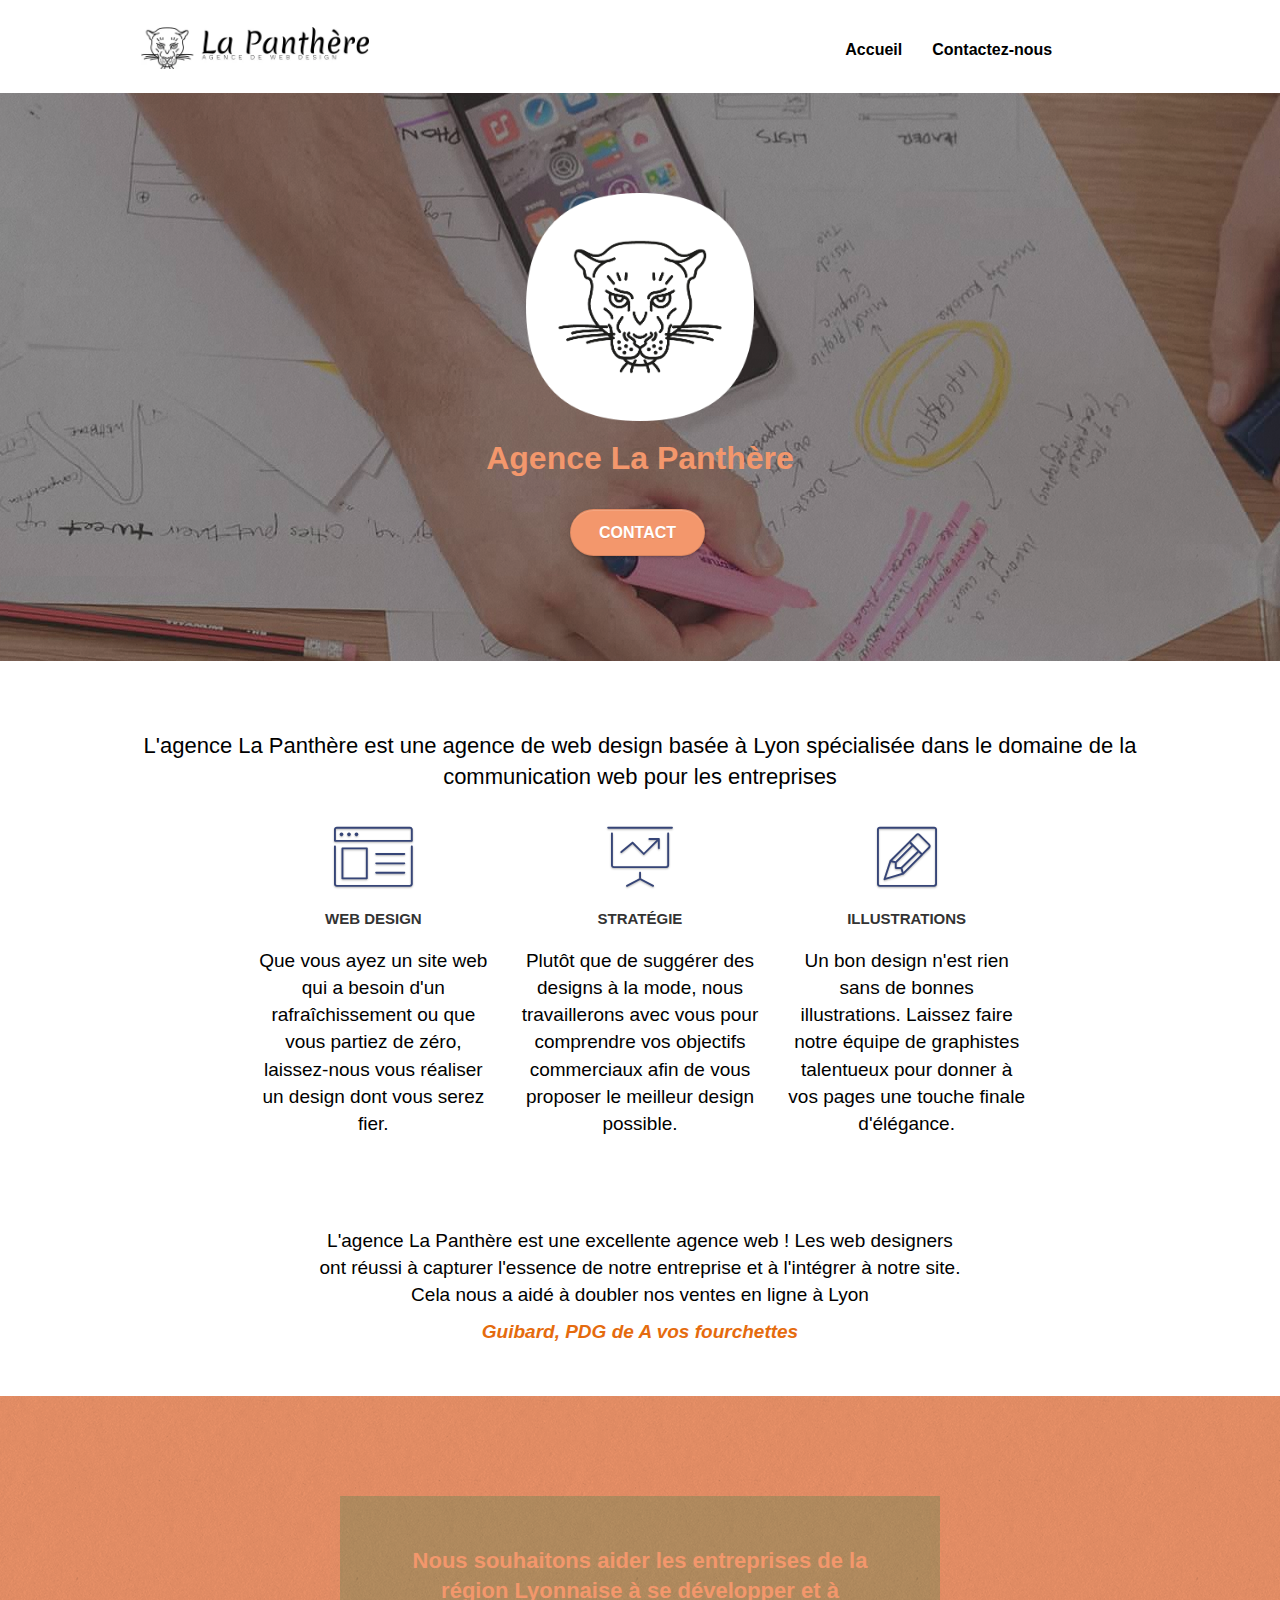
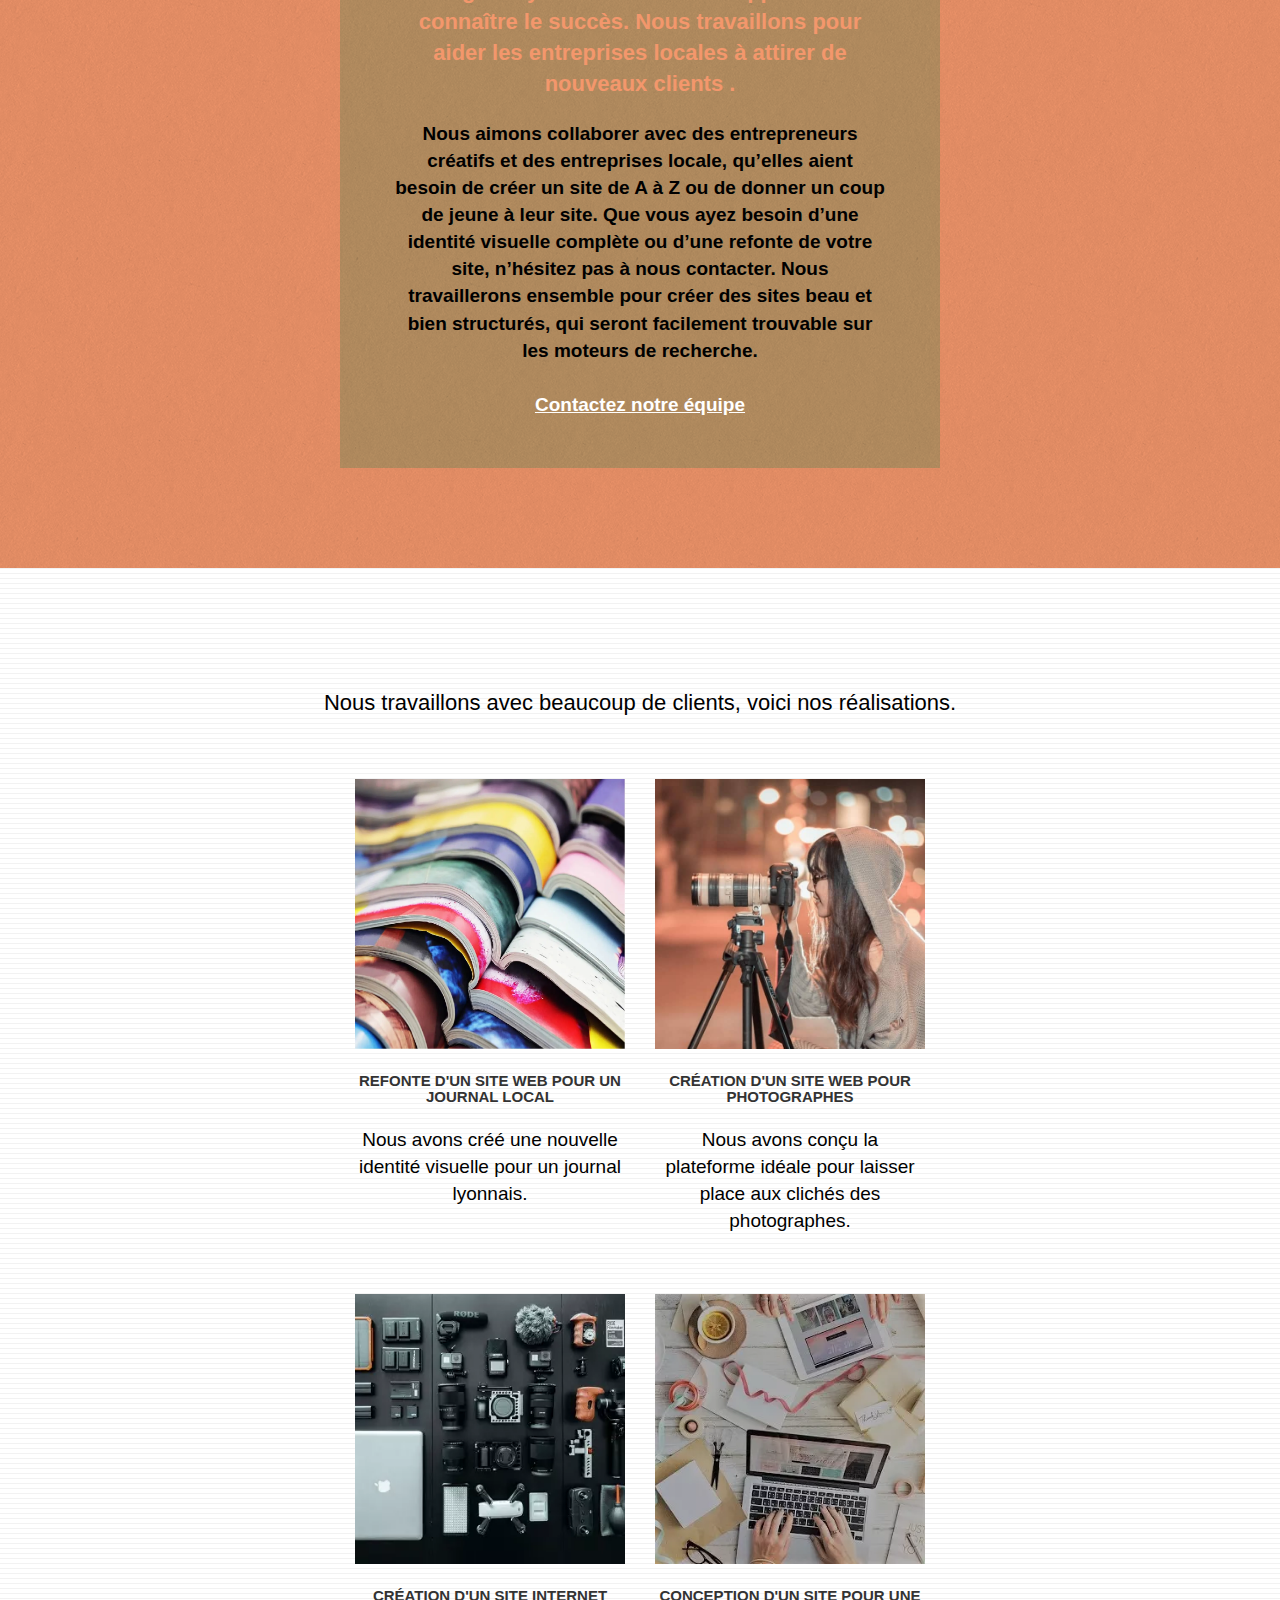
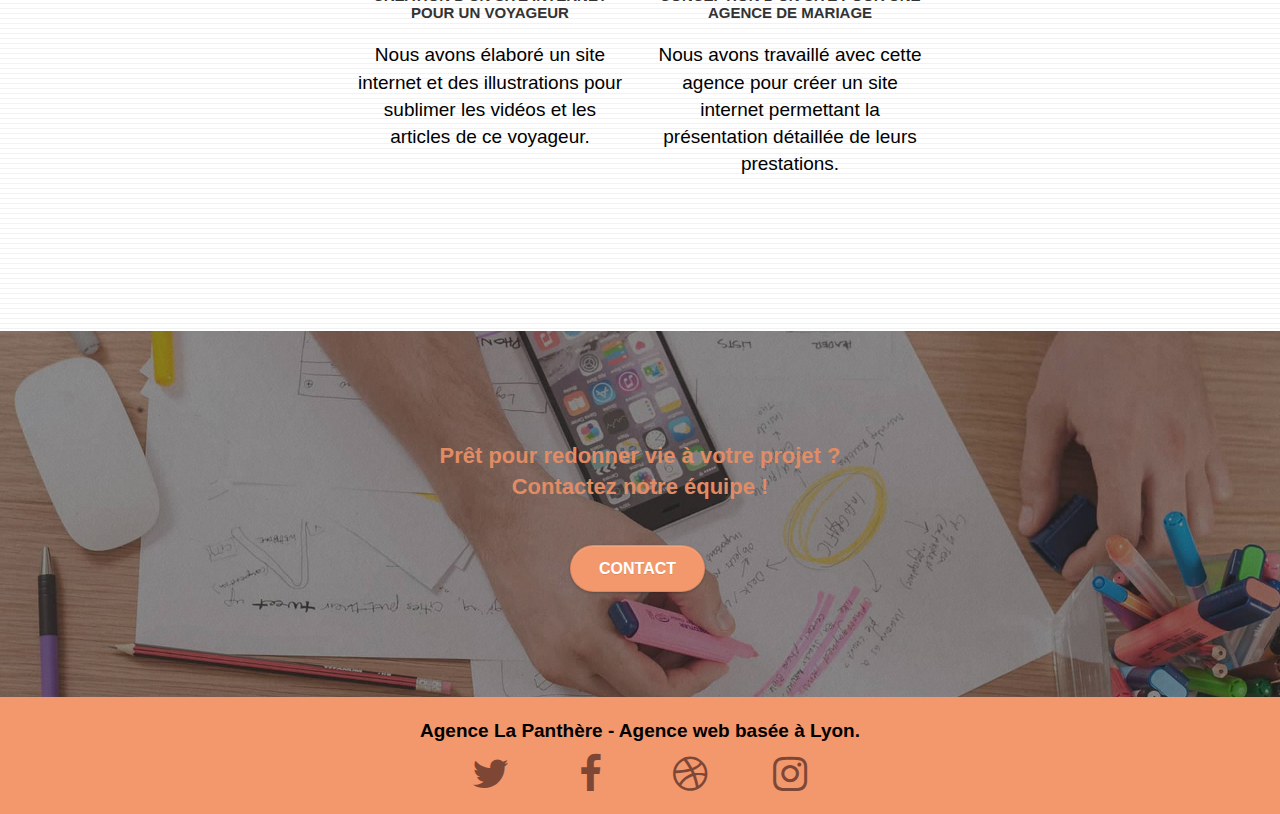
<file: index.html>
<!DOCTYPE html>
<html lang="fr">
  <!-- modif lang -->

  <head>
    <meta charset="utf-8" />
    <meta
      name="description"
      content="L'Agence La Panthère, est une grande agence de web design basée à Lyon.Agence reconnue depuis de nombreuses années et spécialisée dans le domaine de la communication par le web design en direction des entreprises"
    />
    <!-- modif description -->
    <meta
      name="viewport"
      content="width=device-width, initial-scale=1.0, viewport-fit=cover"
    />
    <meta name="robots" content="follow" />
    <!-- ajout balise robots -->
    <meta
      name="google-site-verification"
      content="bGstcUnK4TedcNSvU8PN0t2AprlimZyCiE6P1x6HjZ8"
    />
    <!-- ajout google search console -->
    <link rel="shortcut icon" type="image/png" href="favicon.png" />
    <!--modification du format de l'image-->

    <link
      rel="canonical"
      href="https://bastinou777.github.io/La-panthere-agence/"
    />
    <!--Ajout url canonique-->
    <link rel="stylesheet" type="text/css" href="./css/bootstrap.css" />
    <link rel="stylesheet" type="text/css" href="style.css" />
    <link rel="stylesheet" type="text/css" href="./css/font-awesome.css" &display=swap/> <!--ajout display swap-->
    <link rel="stylesheet" type="text/css" href="./css/et-line.css" />

    <title>La Panthère Agence, web design</title>
    <!-- modif title -->

    <!-- Javascript -->
    <script src="./js/jquery-2.1.0.js"></script>
    <script src="./js/bootstrap.js"></script>
    <script src="./js/blocs.js"></script>
    <script src="./js/jquery.touchSwipe.js" defer></script>
    <script src="./js/gmaps.js"></script>
    <!-- Javascript END -->
    <!-- Analytics -->
    <!-- Google Analytics -->
    <script>
      (function (i, s, o, g, r, a, m) {
        i["GoogleAnalyticsObject"] = r;
        (i[r] =
          i[r] ||
          function () {
            (i[r].q = i[r].q || []).push(arguments);
          }),
          (i[r].l = 1 * new Date());
        (a = s.createElement(o)), (m = s.getElementsByTagName(o)[0]);
        a.async = 1;
        a.src = g;
        m.parentNode.insertBefore(a, m);
      })(
        window,
        document,
        "script",
        "https://www.google-analytics.com/analytics.js",
        "ga"
      );

      ga("create", "UA-XXXXX-Y", "auto");
      ga("send", "pageview");
    </script>
    <!-- End Google Analytics -->
    <!-- Analytics END -->
  </head>
  <!-- Principal conteneur -->
  <body>
    <!-- bloc-0 -->
    <header>
      <!--ajout balise semantique-->
      <div class="page-container">
        <div class="bloc bgc-white l-bloc" id="bloc-0">
          <div class="container bloc-sm">
            <nav class="navbar row">
              <div class="navbar-header">
                <a class="navbar-brand" href="index.html"
                  ><img
                    src="img/agence-la-panthere-monochrome.webp"
                    alt="La Panthère agence web design Lyon"
                /></a>
                <!--correction description ALT et suppression CSS-->
                <button
                  id="nav-toggle"
                  type="button"
                  class="ui-navbar-toggle navbar-toggle"
                  data-toggle="collapse"
                  data-target=".navbar-1"
                >
                  <span class="sr-only">Toggle navigation</span
                  ><span class="icon-bar"></span><span class="icon-bar"></span
                  ><span class="icon-bar"></span>
                </button>
              </div>
              <div
                class="collapse navbar-collapse navbar-1 special-dropdown-nav"
              >
                <ul class="site-navigation nav navbar-nav">
                  <li>
                    <a href="index.html">Accueil</a>
                  </li>
                  <li></li>
                  <li>
                    <a href="contact.html">Contactez-nous</a
                    ><!--Correction des liens-->
                  </li>
                </ul>
              </div>
            </nav>
          </div>
        </div>
      </div>
    </header>
    <!-- bloc-0 END -->

    <!-- bloc-1-presentation -->
    <section>
      <!--ajout balise semantique-->
      <div
        class="bloc bgc-dark-slate-blue bg-banniere d-bloc bg-t-edge bloc-bg-texture texture-paper b-parallax"
        id="bloc-1-hero"
      >
        <div class="container bloc-lg">
          <div class="row tight-width-whitespace">
            <div class="col-sm-12">
              <img
                src="img/logocompresser.webp"
                class="center-block image-resize-mode"
                alt="logo de l'agence la panthère"
              />
              <h1 class="text-center hero-bloc-text tc-white">
                Agence La Panthère
              </h1>
              <div class="text-center">
                <a
                  href="contact.html"
                  class="btn btn-lg btn-clean btn-rd cta-hero btn-atomic-tangerine"
                  id="cta-hero"
                  >Contact</a
                >
              </div>
              <!--correction des liens-->
            </div>
          </div>
        </div>
      </div>
    </section>
    <!-- bloc-1-presentation END -->

    <!-- bloc-2-services -->
    <section>
      <!--ajout balise semantique-->
      <div class="bloc bgc-white l-bloc" id="bloc-2-services">
        <div class="container bloc-md">
          <div class="row">
            <div class="col-sm-12 text-center">
              <h2>
                L'agence La Panthère est une agence de web design basée à Lyon
                spécialisée dans le domaine de la communication web pour les
                entreprises
              </h2>
            </div>
            <!--Correction texte à la place d'une image et ajout h2 avec mots clefs-->
          </div>
          <div class="row voffset-lg med-width-whitespace">
            <div class="col-sm-4">
              <div class="text-center">
                <span
                  class="et-icon-browser sm-shadow icon-dark-slate-blue icons icon-lg"
                ></span>
              </div>
              <h3 class="mg-md text-center">Web design</h3>
              <p class="text-center">
                Que vous ayez un site web qui a besoin d'un rafraîchissement ou
                que vous partiez de zéro, laissez-nous vous réaliser un design
                dont vous serez fier.
              </p>
              <!--correction texte-->
            </div>
            <div class="col-sm-4">
              <div class="text-center">
                <span
                  class="et-icon-presentation sm-shadow icon-dark-slate-blue icons icon-lg"
                ></span>
              </div>
              <h3 class="mg-md text-center">Stratégie</h3>
              <!--correction texte-->
              <p class="text-center">
                Plutôt que de suggérer des designs à la mode, nous travaillerons
                avec vous pour comprendre vos objectifs commerciaux afin de vous
                proposer le meilleur design possible.<br />
              </p>
            </div>
            <div class="col-sm-4">
              <div class="text-center">
                <span
                  class="et-icon-edit sm-shadow icon-dark-slate-blue icons icon-lg"
                ></span>
              </div>
              <h3 class="mg-md text-center">Illustrations</h3>
              <p class="text-center">
                Un bon design n'est rien sans de bonnes illustrations. Laissez
                faire notre équipe de graphistes talentueux pour donner à vos
                pages une touche finale d'élégance.
              </p>
            </div>
          </div>
          <div class="row voffset-lg voffset">
            <div class="col-xs-12 col-md-8 col-md-offset-2 text-center">
              <p class="desciption">
                L'agence La Panthère est une excellente agence web ! Les web
                designers ont réussi à capturer l'essence de notre entreprise et
                à l'intégrer à notre site. Cela nous a aidé à doubler nos ventes
                en ligne à Lyon
              </p>

              <cite>Guibard, PDG de A vos fourchettes</cite>
            </div>
          </div>
        </div>
      </div>
    </section>
    <!-- bloc-2-services END -->

    <!-- bloc-3-what-i-do -->
    <section>
      <!--ajout balise semantique-->
      <div
        class="bloc tc-white bgc-atomic-tangerine bg-presentation d-bloc bloc-bg-texture texture-paper b-parallax"
        id="bloc-3-what-i-do"
      >
        <div class="container bloc-lg">
          <div class="row tight-width-whitespace black-background">
            <div class="col-sm-12">
              <h2 class="mg-md text-center tc-white">
                Nous souhaitons aider les entreprises de la région Lyonnaise à
                se développer et à connaître le succès. Nous travaillons pour
                aider les entreprises locales à attirer de nouveaux clients .<br />
              </h2>
              <p class="text-center white">
                Nous aimons collaborer avec des entrepreneurs créatifs et des
                entreprises locale, qu’elles aient besoin de créer un site de A
                à Z ou de donner un coup de jeune à leur site. Que vous ayez
                besoin d’une identité visuelle complète ou d’une refonte de
                votre site, n’hésitez pas à nous contacter. Nous travaillerons
                ensemble pour créer des sites beau et bien structurés, qui
                seront facilement trouvable sur les moteurs de recherche.
                <br /><br /><a class="ltc-white bold-link" href="contact.html"
                  >Contactez notre équipe</a
                ><br />
              </p>
              <!--correction des liens-->
            </div>
          </div>
        </div>
      </div>
    </section>
    <!-- bloc-3-what-i-do END -->

    <!-- bloc-4-portfolio -->
    <section>
      <!--ajout balise semantique-->
      <div
        class="bloc bgc-white bg-lines-h2-bg bg-repeat l-bloc"
        id="bloc-4-portfolio"
      >
        <div class="container bloc-lg">
          <div class="row">
            <div class="col-sm-12 text-center">
              <h2>
                Nous travaillons avec beaucoup de clients, voici nos
                réalisations.
              </h2>
              <!--sup image ,modif texte, ajout h2-->
            </div>
          </div>
          <div class="row tight-width-whitespace portfolio-row">
            <div class="col-sm-6">
              <a
                href="#"
                data-lightbox="img/1compresser.webp"
                data-gallery-id="gallery-1"
                data-caption="Refonte d'un site web pour un journal local"
                data-frame="snapshot-lb"
                ><img
                  src="img/1compresser.webp"
                  alt="Refonte du site web pour un journal à Lyon"
                  class="img-responsive portfolio-thumb" /></a
              ><!--ajout desciption pour malvoyant-->
              <h3 class="mg-md text-center">
                Refonte d'un site web pour un journal local
              </h3>
              <p class="text-center">
                Nous avons créé une nouvelle identité visuelle pour un journal
                lyonnais.
              </p>
            </div>
            <div class="col-sm-6">
              <a
                href="#"
                data-lightbox="img/2compresser.jpg"
                data-gallery-id="gallery-1"
                data-caption="Création d'un site web pour photographes"
                data-frame="snapshot-lb"
                ><img
                  src="img/2compresser.jpg"
                  class="img-responsive portfolio-thumb"
                  alt="Création d'un site web pour photographes" /></a
              ><!--ajout desciption pour malvoyant-->
              <h3 class="mg-md text-center">
                Création d'un site web pour photographes
              </h3>
              <p class="text-center">
                Nous avons conçu la plateforme idéale pour laisser place aux
                clichés des photographes.
              </p>
            </div>
          </div>
          <div class="row tight-width-whitespace portfolio-row">
            <div class="col-sm-6">
              <a
                href="#"
                data-lightbox="img/3.webp"
                data-gallery-id="gallery-1"
                data-caption="Création d'un site internet pour un voyageur"
                data-frame="snapshot-lb"
                ><img
                  src="img/3.webp"
                  class="img-responsive portfolio-thumb"
                  alt="Création d'un site web pour voyageur" /></a
              ><!--ajout desciption pour malvoyant-->
              <h3 class="mg-md text-center">
                Création d'un site internet pour un voyageur
              </h3>
              <p class="text-center">
                Nous avons élaboré un site internet et des illustrations pour
                sublimer les vidéos et les articles de ce voyageur.
              </p>
            </div>
            <div class="col-sm-6">
              <a
                href="#"
                data-lightbox="img/4.webp"
                data-gallery-id="gallery-1"
                data-caption="Conception d'un site pour une agence de mariage"
                data-frame="snapshot-lb"
                ><img
                  src="img/4.webp"
                  class="img-responsive portfolio-thumb"
                  alt="Création d'un site web pour agence de mariage"
              /></a>
              <h3 class="mg-md text-center">
                Conception d'un site pour une agence de mariage
              </h3>
              <p class="text-center">
                Nous avons travaillé avec cette agence pour créer un site
                internet permettant la présentation détaillée de leurs
                prestations.
              </p>
            </div>
          </div>
        </div>
      </div>
    </section>
    <!-- bloc-4-portfolio END -->

    <!-- bloc-5-cta -->
    <section>
      <!--ajout balise semantique-->
      <div
        class="bloc bgc-dark-slate-blue bg-banniere d-bloc bloc-bg-texture texture-paper"
        id="bloc-5-cta"
      >
        <div class="container bloc-lg">
          <div class="row">
            <h2 class="mg-md text-center tc-white">
              Prêt pour redonner vie à votre projet ?<br />Contactez notre
              équipe !
            </h2>
            <div class="col-sm-12 text-center">
              <a
                href="contact.html"
                class="btn btn-atomic-tangerine btn-clean btn-rd btn-lg cta-hero"
                >Contact</a
              >
            </div>
            <!--correction des liens-->
          </div>
        </div>
      </div>
    </section>
    <!-- bloc-5-cta END -->
<!-- ScrollToTop Button -->
<span class="bloc-button btn btn-d scrollToTop" id="white" onclick="scrollToTarget('1')" tabindex="0"><span
	class="fa fa-chevron-up"></span></span>
<!-- ScrollToTop Button END-->
    <!-- Footer - bloc-8 -->
    <footer>
      <!--ajout balise semantique-->
      <div class="bloc bgc-atomic-tangerine d-bloc" id="bloc-8">
        <div class="container bloc-sm">
          <div class="row">
            <div class="col-sm-12">
              <p class="text-center white">
                Agence La Panthère - Agence web basée à Lyon.<br />
              </p>
              <div class="row row-no-gutters social">
                <div class="col-sm-3">
                  <div class="text-center">
                    <a
                      class="social"
                      href="https://twitter.com/"
                      aria-label="Lien vers notre compte Twitter"
                    >
                      <span class="fa fa-twitter icon-md"></span></a
                    ><!--suppression lien spammy & creation de vrai liens + attribut aria label-->
                  </div>
                </div>
                <div class="col-sm-3">
                  <div class="text-center">
                    <a
                      class="social"
                      href="https://www.facebook.com/"
                      aria-label="Lien vers notre compte Facebook"
                    >
                      <span class="fa fa-facebook icon-md"></span></a
                    ><!--suppression lien spammy & creation de vrai liens + description attribut aria-->
                  </div>
                </div>
                <div class="col-sm-3">
                  <div class="text-center">
                    <a
                      class="social"
                      href="https://dribbble.com/"
                      aria-label="Lien vers notre compte Dribbble"
                    >
                      <span class="fa fa-dribbble icon-md"></span></a
                    ><!--suppression lien spammy & creation de vrai liens + description attribut aria-->
                  </div>
                </div>
                <div class="col-sm-3">
                  <div class="text-center">
                    <a
                      class="social"
                      href="https://www.instagram.com/"
                      aria-label="lien vers notre compte Insatgram"
                    >
                      <span class="fa fa-instagram icon-md"></span></a
                    ><!--suppression lien spammy & creation de vrai liens + description attribut aria-->
                  </div>
                </div>
              </div>
            </div>
          </div>
        </div>
      </div>
    </footer>
    <!-- Footer - bloc-8 END -->

    <!-- Principal conteneur END -->
  </body>
</html>
<!-- <meta name="google-site-verification" content="google823cbbad8e703982.html"/> -->
</file>
<file: style.css>
body {
    margin: 0;
    padding: 0;
    background: #FFF;
    overflow-x: hidden;
    -webkit-font-smoothing: antialiased;
    -moz-osx-font-smoothing: grayscale;
}

a,
button {
    transition: all .3s ease-in-out;
    outline: none !important;
}

a:hover {
    text-decoration: none;
    cursor: pointer;
}

#page-loading-blocs-notifaction {
    position: fixed;
    top: 0;
    bottom: 0;
    width: 100%;
    z-index: 100000;
    background: #FFFFFF url("img/pageload-spinner.gif") no-repeat center center;
}

.bloc {
    width: 100%;
    clear: both;
    background: 50% 50% no-repeat;
    padding: 0 50px;
    -webkit-background-size: cover;
    -moz-background-size: cover;
    -o-background-size: cover;
    background-size: cover;
    position: relative;
}

.bloc .container {
    padding-left: 0;
    padding-right: 0;
}

.bloc-lg {
    padding: 100px 50px;
}

.bloc-md {
    padding: 50px;
}

.bloc-sm {
    padding: 20px 50px;
}

.col-sm-12 {
    text-align: center;
}

@media (min-width: 768px) {
    .col-sm-12 {
        width: 100%;
    }
}



.bg-center,
.bg-l-edge,
.bg-r-edge,
.bg-t-edge,
.bg-b-edge,
.bg-tl-edge,
.bg-bl-edge,
.bg-tr-edge,
.bg-br-edge,
.bg-repeat {
    -webkit-background-size: auto !important;
    -moz-background-size: auto !important;
    -o-background-size: auto !important;
    background-size: auto !important;
}

.bg-repeat {
    background: repeat;
}

.bg-t-edge {
    background: top no-repeat;
}

.bloc-bg-texture::before {
    content: "";
    background-size: 2px 2px;
    position: absolute;
    top: 0;
    bottom: 0;
    left: 0;
    right: 0;
}

.texture-paper::before {
    background: url("img/texture-paper.webp");
    background-size: 280px 280px;
    opacity: 30%;
    /* ajout opacity pour problème de contraste*/
}

.b-parallax {
    background-attachment: fixed;
}

.d-bloc {
    color: rgba(255, 255, 255, .7);
}

.d-bloc button:hover {
    color: rgba(255, 255, 255, .9);
}

.d-bloc .icon-round,
.d-bloc .icon-square,
.d-bloc .icon-rounded,
.d-bloc .icon-semi-rounded-a,
.d-bloc .icon-semi-rounded-b {
    border-color: rgba(255, 255, 255, .9);
}

.d-bloc .divider-h span {
    border-color: rgba(255, 255, 255, .2);
}

.d-bloc .a-btn,
.d-bloc .navbar a,
.d-bloc .navbar-brand,
.d-bloc a .icon-sm,
.d-bloc a .icon-md,
.d-bloc a .icon-lg,
.d-bloc a .icon-xl,
.d-bloc h1 a,
.d-bloc h2 a,
.d-bloc h3 a,
.d-bloc h4 a,
.d-bloc h5 a,
.d-bloc h6 a,
.d-bloc p a {
    color: rgba(46, 16, 16, 0.6);
}

.d-bloc .a-btn:hover,
.d-bloc .navbar a:hover,
.d-bloc .navbar-brand:hover,
.d-bloc a:hover .icon-sm,
.d-bloc a:hover .icon-md,
.d-bloc a:hover .icon-lg,
.d-bloc a:hover .icon-xl,
.d-bloc h1 a:hover,
.d-bloc h2 a:hover,
.d-bloc h3 a:hover,
.d-bloc h4 a:hover,
.d-bloc h5 a:hover,
.d-bloc h6 a:hover,
.d-bloc p a:hover {
    color: rgba(255, 255, 255, 1);
}

.d-bloc .navbar-toggle .icon-bar {
    background: rgba(255, 255, 255, 1);
}

.d-bloc .btn-wire,
.d-bloc .btn-wire:hover {
    color: rgba(255, 255, 255, 1);
    border-color: rgba(255, 255, 255, 1);
}

.d-bloc .panel {
    color: rgba(0, 0, 0, .5);
}

.d-bloc .panel button:hover {
    color: rgba(0, 0, 0, .7);
}

.d-bloc .panel icon {
    border-color: rgba(0, 0, 0, .7);
}

.d-bloc .panel .divider-h span {
    border-color: rgba(0, 0, 0, .1);
}

.d-bloc .panel .a-btn {
    color: rgba(0, 0, 0, .6);
}

.d-bloc .panel .a-btn:hover {
    color: rgba(0, 0, 0, 1);
}

.d-bloc .panel .btn-wire,
.d-bloc .panel .btn-wire:hover {
    color: rgba(0, 0, 0, .7);
    border-color: rgba(0, 0, 0, .3);
}

.d-bloc .panel,
.l-bloc {
    color: rgb(229 107 14);
}

.d-bloc .panel button:hover,
.l-bloc button:hover {
    color: rgba(0, 0, 0, .7);
}

.l-bloc .icon-round,
.l-bloc .icon-square,
.l-bloc .icon-rounded,
.l-bloc .icon-semi-rounded-a,
.l-bloc .icon-semi-rounded-b {
    border-color: rgba(0, 0, 0, .7);
}

.d-bloc .panel .divider-h span,
.l-bloc .divider-h span {
    border-color: rgba(0, 0, 0, .1);
}

.d-bloc .panel .a-btn,
.l-bloc .a-btn,
.l-bloc .navbar a,
.l-bloc .navbar-brand,
.l-bloc a .icon-sm,
.l-bloc a .icon-md,
.l-bloc a .icon-lg,
.l-bloc a .icon-xl,
.l-bloc h1 a,
.l-bloc h2 a,
.l-bloc h3 a,
.l-bloc h4 a,
.l-bloc h5 a,
.l-bloc h6 a,
.l-bloc p a {
    color: rgba(0, 0, 0, .6);
}

.navbar a {
    font-weight: 700
}

/* modif font */
.d-bloc .panel .a-btn:hover,
.l-bloc .a-btn:hover,
.l-bloc .navbar a:hover,
.l-bloc .navbar-brand:hover,
.l-bloc a:hover .icon-sm,
.l-bloc a:hover .icon-md,
.l-bloc a:hover .icon-lg,
.l-bloc a:hover .icon-xl,
.l-bloc h1 a:hover,
.l-bloc h2 a:hover,
.l-bloc h3 a:hover,
.l-bloc h4 a:hover,
.l-bloc h5 a:hover,
.l-bloc h6 a:hover,
.l-bloc p a:hover {
    color: rgba(0, 0, 0, 1);
}

.l-bloc .navbar-toggle .icon-bar {
    color: rgba(0, 0, 0, .6);
}

.d-bloc .panel .btn-wire,
.d-bloc .panel .btn-wire:hover,
.l-bloc .btn-wire,
.l-bloc .btn-wire:hover {
    color: rgba(0, 0, 0, .7);
    border-color: rgba(0, 0, 0, .3);
}

.voffset {
    margin-top: 30px;
}

.voffset-lg {
    margin-top: 80px;
}

.row-no-gutters {
    margin-right: 0;
    margin-left: 0;
}

.row.row-no-gutters>[class^="col-"],
.row.row-no-gutters>[class*=" col-"] {
    padding-right: 0;
    padding-left: 0;
}

#bloc-1-hero h1 {
    font-size: 32px;

}

.navbar {
    margin-bottom: 0;
    z-index: 1;
}

.navbar-brand {
    height: auto;
    padding: 3px 15px;
    font-size: 25px;
    font-weight: normal;
    font-weight: 600;
    line-height: 44px;
}

.navbar-brand img {
    max-height: 42px;
    /* modif max-height*/
    margin: 0 5px 0 0;
    display: inline;
}

.navbar-brand img[src$=svg] {
    min-width: 100px;
}

.nav-center .navbar-brand img {
    margin: 0;
}

.navbar .nav {
    padding-top: 2px;
    margin-right: -16px;
    float: right;
    z-index: 1;
}

.nav>li {
    float: left;
    margin-top: 4px;
    font-size: 16px;
}

.navbar-nav .open .dropdown-menu>li>a {
    text-align: inherit;
}

.nav>li a:hover,
.nav>li a:focus {
    background: transparent;
}

.navbar-toggle {
    margin: 10px 10px 0 0;
    border: 0px;
}

.navbar-toggle:hover {
    background: transparent !important;
}

.navbar-toggle .icon-bar {
    background-color: rgba(0, 0, 0, .5);
    width: 26px;
}

.nav-invert .navbar .nav {
    float: left;
}

.nav-invert .navbar-header,
.nav-invert .navbar-brand {
    float: right;
    position: relative;
    z-index: 2;
}

@media (min-width: 768px) {
    .site-navigation {
        position: absolute;
        top: 50%;
        right: 10%;
        /* modif valeur right */
        transform: translate(0, -50%);
        -webkit-transform: translateY(-50%);
    }

    .nav>li .dropdown-menu a,
    .nav>li .dropdown-menu a:hover {
        color: #484848;
    }

    .nav-invert .site-navigation {
        left: 0;
        right: 0;
    }

    .nav-center {
        text-align: center;
    }

    .nav-center .navbar-header {
        width: 100%;
    }

    .nav-center .navbar-header,
    .nav-center .navbar-brand,
    .nav-center .nav>li {
        float: none;
        display: inline-block;
    }

    .nav-center .site-navigation {
        position: relative;
        width: 100%;
        right: 0;
        margin-right: 0px;
        margin-top: 20px;
    }

    .nav-center.mini-nav .navbar-toggle {
        float: none;
        margin: 10px auto 0;
    }
}

.nav>li>.dropdown a {
    background: none !important;
    display: block;
    padding: 14px 15px;
}

nav .caret {
    margin: 0 5px;
}

.dropdown-menu .dropdown-menu {
    top: -8px;
    left: 100%;
}

.dropdown-menu .dropmenu-flow-right {
    top: 100%;
    left: 0;
    margin-left: -1px;
    border-top-left-radius: 0;
    border-top-right-radius: 0;
}

.dropdown-menu .dropdown span {
    border: 4px solid black;
    border-top-color: transparent;
    border-right-color: transparent;
    border-bottom-color: transparent;
    margin: 6px -5px 0 0 !important;
    float: right;
}

.mg-md {
    margin-top: 10px;
    margin-bottom: 20px;
}

.mg-lg {
    margin-top: 10px;
    margin-bottom: 40px;
}

.btn {
    margin: 0 5px 5px 0;
}

.btn.pull-right {
    margin: 0 0 5px 5px;
}

.btn-d,
.btn-d:hover,
.btn-d:focus {
    color: #FFF;
    background: rgba(0, 0, 0, .3);
}

button {
    outline: none !important;
}

.btn-rd {
    border-radius: 40px;
}

.btn-clean {
    border: 1px solid rgba(0, 0, 0, .08);
    border-bottom-color: rgba(0, 0, 0, .1);
    text-shadow: 0 1px 0 rgba(0, 0, 1, .1);
    box-shadow: 0 1px 3px rgba(0, 0, 1, .25), inset 0 1px 0 0 rgba(255, 255, 255, .15);
}

.icon-md {
    font-size: 40px !important; /* modif taille icone pour seo */
}

.icon-lg {
    font-size: 60px !important;
}

.sm-shadow {
    text-shadow: 0 1px 2px rgba(0, 0, 0, .3);
}

.panel-sq,
.panel-sq .panel-heading,
.panel-sq .panel-footer {
    border-radius: 0;
}

.panel-rd {
    border-radius: 30px;
}

.panel-rd .panel-heading {
    border-radius: 29px 29px 0 0;
}

.panel-rd .panel-footer {
    border-radius: 0 0 29px 29px;
}

.form-control {
    border-color: rgba(0, 0, 0, .1);
    box-shadow: none;
}

.scrollToTop {
    width: 40px;
    height: 40px;
    position: fixed;
    bottom: 20px;
    right: 20px;
    opacity: 0;
    z-index: 500;
    transition: all .3s ease-in-out;
}

.scrollToTop span {
    margin-top: 6px;
}

.showScrollTop {
    font-size: 14px;
    opacity: 1;
}

a[data-lightbox] {
    position: relative;
    display: block;
    text-align: center;
}

a[data-lightbox]:hover::before {
    content: "+";
    font-family: "HelveticaNeue-Light", "Helvetica Neue Light", "Helvetica Neue", Helvetica, Arial;
    font-size: 32px;
    width: 50px;
    height: 50px;
    margin-left: -25px;
    border-radius: 50%;
    background: rgba(0, 0, 0, .6);
    color: #FFF;
    font-weight: 100;
    z-index: 1;
    position: absolute;
    top: 50%;
    transform: translateY(-50%);
    -webkit-transform: translateY(-50%);
}

a[data-lightbox]:hover img {
    opacity: 0.6;
    -webkit-animation-fill-mode: none;
    animation-fill-mode: none;
}

#lightbox-modal {
    display: flex;
    align-items: center;
}

#lightbox-modal .modal-dialog {
    width: 90%;
    max-width: 900px;
    margin: 0 auto 0;
}

#lightbox-modal .modal-dialog img {
    max-height: 90vh;
    margin: 0 auto;
}

.lightbox-caption {
    padding: 20px;
    color: #FFF;
    background: rgba(0, 0, 0, .5);
    position: absolute;
    left: 15px;
    right: 15px;
    bottom: 5px;
}

.close-lightbox {
    color: #FFF;
    font-size: 30px;
    position: absolute;
    top: 20px;
    right: 20px;
    z-index: 20;
    background: rgba(0, 0, 0, .5);
    border: none;
    line-height: 30px;
    padding: 0 9px 5px;
    opacity: 0.3;
}

.close-lightbox:hover,
.next-lightbox:hover,
.prev-lightbox:hover {
    opacity: 1.0;
    color: #FFF;
}

.next-lightbox,
.prev-lightbox {
    font-size: 20px;
    color: rgba(255, 255, 255, .9);
    background: rgba(0, 0, 0, .5);
    transition: all .2s ease-in-out;
    position: absolute;
    top: 45%;
    z-index: 1;
    opacity: 0.4;
}

.next-lightbox {
    padding: 6px 8px 1px 13px;
    right: 25px;
}

.prev-lightbox {
    padding: 6px 13px 1px 10px;
    left: 25px;
}

.snapshot-lb .modal-body {
    padding-bottom: 45px;
}

.snapshot-lb .lightbox-caption {
    padding: 0;
    color: rgba(0, 0, 0, .5);
    background: none;
}

h1,
h2,
h3,
h4,
h5,
h6,
p,
label,
.btn,
a {
    font-family: "helvetica";
    font-weight: 400;
    color: rgb(0, 0, 0) !important;
}

.container {
    max-width: 1000px;
}

.hero-bloc-text {
    font-size: 38px;
    font-weight: 600;
    /* ajout font weight*/
}

.hero-bloc-text-sub {
    font-size: 36px;
}

.statement-bloc-text {
    line-height: 26px;
    font-style: italic;
    font-size: 20px;
    text-align: center;
    font-weight: lighter;
    max-width: 520px;
    margin: auto auto auto auto;
}

p {
    font-size: 19px;
    /* modif font */
}
cite {
    font-size: 19px;
    margin-top: 10px;
    font-weight: 700;
}

.tight-width-whitespace {
    max-width: 600px;
    margin: auto auto auto auto;
}

.h1 {
    font-size: 20px;
    font-family: "Open Sans";
}


.cta-hero {
    margin-top: 22px;
    color: #FFFFFF !important;
    text-transform: uppercase;
    padding: 12px 28px 12px 28px;
    font-size: 16px;
    font-weight: 700;
}

.social {
    max-width: 400px;
    margin: auto auto auto auto;
}

h2 {
    font-size: 22px;
    line-height: 1.4em;
}

h3 {
    font-size: 15px;
    text-transform: uppercase;
    font-weight: 700;
    color: #333333 !important;
}

.med-width-whitespace {
    max-width: 800px;
    margin: auto auto auto auto;
    box-shadow: 0px 0px 0px #000000;
}

h1 {
    color: #000000 !important;
}

h4 {
    color: #000000 !important;
}

.icons {
    margin-bottom: 14px;
    margin-top: 24px;
}

.white {
    color: #000000 !important;
    font-weight: 700;
    /* modif font */

}

.portfolio-thumb {
    margin-bottom: 24px;
}

.portfolio-row {
    margin-bottom: 44px;
    margin-top: 50px;
}

.img-responsive {
    width: 100%;
    height: 100%;
}

/* modif taille image responsive*/
.avatar {
    box-shadow: 0px 4px 9px rgba(0, 0, 0, 0.3);
}

.black-background {
    background-color: rgba(165, 147, 99, 0.7);
    padding: 40px 40px 40px 40px;
}

.bold-link {
    font-weight: 900;
    text-decoration: underline !important;
}

.bgc-white {
    background-color: #FFFFFF;
}

.bgc-dark-slate-blue {
    background-color: #364577;
}

.bgc-atomic-tangerine {
    background-color: #F3976C;
}

.tc-white {
    color: #F3976C !important;
    font-weight: 700;
    /* modif font*/
}

.btn-atomic-tangerine {
    background: #F3976C;
    color: #FFFFFF !important;
}

.btn-atomic-tangerine:hover {
    background: #c27956 !important;
    color: #FFFFFF !important;
}

.ltc-white {
    color: #FFFFFF !important;
}

.ltc-white:hover {
    color: #cccccc !important;
}

.ltc-atomic-tangerine {
    color: #F3976C !important;
}

.ltc-atomic-tangerine:hover {
    color: #c27956 !important;
}

.icon-dark-slate-blue {
    color: #364577 !important;
    border-color: #364577 !important;
}

.bg-dots-bg {
    background-image: url("img/dots-bg.webp");
    /*image nouveau format */
}

.bg-lines-h2-bg {
    background-image: url("img/lines-h2-bg.webp");
    /*image nouveau format */
}

.bg-banniere {
    background-image: url("img/agence-la-pantherecompresser.jpg");
    /*image compresser*/
}

.bg-presentation {
    background-image: url("img/image-de-presentation.webp");
    /*image nouveau format */
}

@media (max-width: 1024px) {
    .bloc {
        padding-left: 20px;
        padding-right: 20px;
    }

    .bloc.full-width-bloc,
    .bloc-tile-2.full-width-bloc .container,
    .bloc-tile-3.full-width-bloc .container,
    .bloc-tile-4.full-width-bloc .container {
        padding-left: 0;
        padding-right: 0;
    }
}

@media (max-width: 992px) and (min-width: 768px) {
    .navbar .nav {
        max-width: 80%
    }

    .nav-center.navbar .nav {
        max-width: 100%
    }
}

@media only screen and (min-width: 768px) and (max-width: 1024px) and (orientation: landscape) {
    .b-parallax {
        background-attachment: scroll;
    }

    /* supression min-device-width */
}

@media only screen and (min-width: 1024px) and (max-width: 1366px) and (-webkit-min-pixel-ratio: 1.5) {
    .b-parallax {
        background-attachment: scroll;
    }

    /* supression min-device-width */
}

@media (max-width: 991px) {
    .container {
        width: 100%;
    }

    .b-parallax {
        background-attachment: scroll;
    }

    .page-container,
    #hero-bloc {
        overflow-x: hidden;
        position: relative;
    }

    .bloc {
        padding-left: 20px;
        padding-right: 20px;
        /* modif mauvais attributs css*/
    }

    .bloc-group,
    .bloc-group .bloc {
        display: block;
        width: 100%;
    }

    .bloc-fill-screen .fill-bloc-top-edge,
    .bloc-fill-screen .fill-bloc-bottom-edge {
        padding: 0 20px;
        padding-left: 20px;
        padding-right: 20px;
        /* modif mauvais attributs css*/
    }
}

@media (max-width: 767px) {
    .page-container {
        overflow-x: hidden;
        position: relative;
    }

    h1,
    h2,
    h3,
    h4,
    h5,
    h6,
    p,
    #disqus_thread {
        padding-left: 10px !important;
        padding-right: 10px !important;
    }

    .b-parallax {
        background-attachment: scroll;
    }

    .navbar .nav {
        padding-top: 0;
        border-top: 1px solid rgba(0, 0, 0, .2);
        float: none !important;
    }

    .navbar.row {
        margin-left: 0;
        margin-right: 0;
    }

    .site-navigation {
        position: inherit;
        transform: none;
        -webkit-transform: none;
        -ms-transform: none;
    }

    .nav>li {
        margin-top: 0;
        border-bottom: 1px solid rgba(0, 0, 0, .1);
        background: rgba(0, 0, 0, .05);
        text-align: left;
        padding-left: 15px;
        width: 100%;
    }

    .nav>li:hover {
        background: rgba(0, 0, 0, .08);
    }

    .dropdown .dropdown a .caret {
        float: none;
        margin: 5px 0 0 10px !important;
        border: 4px solid black;
        border-bottom-color: transparent;
        border-right-color: transparent;
        border-left-color: transparent;
    }

    #hero-bloc .navbar .nav {
        background: rgba(0, 0, 0, .8);
    }

    #hero-bloc .navbar .nav a {
        color: rgba(255, 255, 255, .6);
    }

    .hero {
        padding: 50px 0;
    }

    .hero-nav {
        left: -1px;
        right: -1px;
    }

    .navbar-collapse {
        padding: 0;
        overflow-x: hidden;
        -webkit-box-shadow: none;
        box-shadow: none;
    }

    .navbar-brand img {
        max-height: 40px;
        width: auto;
    }

    .nav-invert .navbar-header {
        float: none;
        width: 100%;
    }

    .nav-invert .navbar-toggle {
        float: left;
        margin-left: 10px;
    }

    .bloc {
        padding-left: 0;
        padding-right: 0;
    }

    .bloc-xxl,
    .bloc-xl,
    .bloc-lg {
        padding: 40px 0;
    }

    .bloc-sm,
    .bloc-md {
        padding-left: 0;
        padding-right: 0;
    }

    .bloc-tile-2 .container,
    .bloc-tile-3 .container,
    .bloc-tile-4 .container,
    .bloc-fill-screen .fill-bloc-top-edge,
    .bloc-fill-screen .fill-bloc-bottom-edge {
        padding-left: 0;
        padding-right: 0;
    }

    .a-block {
        padding: 0 10px;
    }

    .btn-dwn {
        display: none;
    }

    .voffset {
        margin-top: 5px;
    }

    .voffset-md {
        margin-top: 20px;
    }

    .voffset-lg {
        margin-top: 30px;
    }

    form {
        padding: 5px;
    }

    .close-lightbox {
        display: inline-block;
    }

    .blocsapp-device-iphone5 {
        background-size: 216px 425px;
        padding-top: 60px;
        width: 216px;
        height: 425px;
    }

    .blocsapp-device-iphone5 img {
        width: 180px;
        height: 320px;
    }
}

@media (max-width: 400px) {
    .bloc {
        padding-left: 5%;
        padding-right: 5%;
    }
}

@media (max-width: 767px) {
    .bloc-mob-center-text {
        text-align: center;
    }
}
</file>
<file: css/et-line.css>
@font-face {
    font-family: et-line;
    src: url(../fonts/et-line.eot);
    src: url(../fonts/et-line.eot?#iefix) format('embedded-opentype'), url(../fonts/et-line.woff) format('woff'), url(../fonts/et-line.ttf) format('truetype'), url(../fonts/et-line.svg#et-line) format('svg');
    font-weight: 400;
    font-style: normal
}

.et-icon-adjustments,
.et-icon-alarmclock,
.et-icon-anchor,
.et-icon-aperture,
.et-icon-attachment,
.et-icon-bargraph,
.et-icon-basket,
.et-icon-beaker,
.et-icon-bike,
.et-icon-book-open,
.et-icon-briefcase,
.et-icon-browser,
.et-icon-calendar,
.et-icon-camera,
.et-icon-caution,
.et-icon-chat,
.et-icon-circle-compass,
.et-icon-clipboard,
.et-icon-clock,
.et-icon-cloud,
.et-icon-compass,
.et-icon-desktop,
.et-icon-dial,
.et-icon-document,
.et-icon-documents,
.et-icon-download,
.et-icon-dribbble,
.et-icon-edit,
.et-icon-envelope,
.et-icon-expand,
.et-icon-facebook,
.et-icon-flag,
.et-icon-focus,
.et-icon-gears,
.et-icon-genius,
.et-icon-gift,
.et-icon-global,
.et-icon-globe,
.et-icon-googleplus,
.et-icon-grid,
.et-icon-happy,
.et-icon-hazardous,
.et-icon-heart,
.et-icon-hotairballoon,
.et-icon-hourglass,
.et-icon-key,
.et-icon-laptop,
.et-icon-layers,
.et-icon-lifesaver,
.et-icon-lightbulb,
.et-icon-linegraph,
.et-icon-linkedin,
.et-icon-lock,
.et-icon-magnifying-glass,
.et-icon-map,
.et-icon-map-pin,
.et-icon-megaphone,
.et-icon-mic,
.et-icon-mobile,
.et-icon-newspaper,
.et-icon-notebook,
.et-icon-paintbrush,
.et-icon-paperclip,
.et-icon-pencil,
.et-icon-phone,
.et-icon-picture,
.et-icon-pictures,
.et-icon-piechart,
.et-icon-presentation,
.et-icon-pricetags,
.et-icon-printer,
.et-icon-profile-female,
.et-icon-profile-male,
.et-icon-puzzle,
.et-icon-quote,
.et-icon-recycle,
.et-icon-refresh,
.et-icon-ribbon,
.et-icon-rss,
.et-icon-sad,
.et-icon-scissors,
.et-icon-scope,
.et-icon-search,
.et-icon-shield,
.et-icon-speedometer,
.et-icon-strategy,
.et-icon-streetsign,
.et-icon-tablet,
.et-icon-target,
.et-icon-telescope,
.et-icon-toolbox,
.et-icon-tools,
.et-icon-tools-2,
.et-icon-trophy,
.et-icon-tumblr,
.et-icon-twitter,
.et-icon-upload,
.et-icon-video,
.et-icon-wallet,
.et-icon-wine {
    font-family: et-line;
    speak: none;
    font-style: normal;
    font-weight: 400;
    font-variant: normal;
    text-transform: none;
    line-height: 1;
    -webkit-font-smoothing: antialiased;
    -moz-osx-font-smoothing: grayscale;
    display: inline-block
}

.et-icon-mobile:before {
    content: "\e000"
}

.et-icon-laptop:before {
    content: "\e001"
}

.et-icon-desktop:before {
    content: "\e002"
}

.et-icon-tablet:before {
    content: "\e003"
}

.et-icon-phone:before {
    content: "\e004"
}

.et-icon-document:before {
    content: "\e005"
}

.et-icon-documents:before {
    content: "\e006"
}

.et-icon-search:before {
    content: "\e007"
}

.et-icon-clipboard:before {
    content: "\e008"
}

.et-icon-newspaper:before {
    content: "\e009"
}

.et-icon-notebook:before {
    content: "\e00a"
}

.et-icon-book-open:before {
    content: "\e00b"
}

.et-icon-browser:before {
    content: "\e00c"
}

.et-icon-calendar:before {
    content: "\e00d"
}

.et-icon-presentation:before {
    content: "\e00e"
}

.et-icon-picture:before {
    content: "\e00f"
}

.et-icon-pictures:before {
    content: "\e010"
}

.et-icon-video:before {
    content: "\e011"
}

.et-icon-camera:before {
    content: "\e012"
}

.et-icon-printer:before {
    content: "\e013"
}

.et-icon-toolbox:before {
    content: "\e014"
}

.et-icon-briefcase:before {
    content: "\e015"
}

.et-icon-wallet:before {
    content: "\e016"
}

.et-icon-gift:before {
    content: "\e017"
}

.et-icon-bargraph:before {
    content: "\e018"
}

.et-icon-grid:before {
    content: "\e019"
}

.et-icon-expand:before {
    content: "\e01a"
}

.et-icon-focus:before {
    content: "\e01b"
}

.et-icon-edit:before {
    content: "\e01c"
}

.et-icon-adjustments:before {
    content: "\e01d"
}

.et-icon-ribbon:before {
    content: "\e01e"
}

.et-icon-hourglass:before {
    content: "\e01f"
}

.et-icon-lock:before {
    content: "\e020"
}

.et-icon-megaphone:before {
    content: "\e021"
}

.et-icon-shield:before {
    content: "\e022"
}

.et-icon-trophy:before {
    content: "\e023"
}

.et-icon-flag:before {
    content: "\e024"
}

.et-icon-map:before {
    content: "\e025"
}

.et-icon-puzzle:before {
    content: "\e026"
}

.et-icon-basket:before {
    content: "\e027"
}

.et-icon-envelope:before {
    content: "\e028"
}

.et-icon-streetsign:before {
    content: "\e029"
}

.et-icon-telescope:before {
    content: "\e02a"
}

.et-icon-gears:before {
    content: "\e02b"
}

.et-icon-key:before {
    content: "\e02c"
}

.et-icon-paperclip:before {
    content: "\e02d"
}

.et-icon-attachment:before {
    content: "\e02e"
}

.et-icon-pricetags:before {
    content: "\e02f"
}

.et-icon-lightbulb:before {
    content: "\e030"
}

.et-icon-layers:before {
    content: "\e031"
}

.et-icon-pencil:before {
    content: "\e032"
}

.et-icon-tools:before {
    content: "\e033"
}

.et-icon-tools-2:before {
    content: "\e034"
}

.et-icon-scissors:before {
    content: "\e035"
}

.et-icon-paintbrush:before {
    content: "\e036"
}

.et-icon-magnifying-glass:before {
    content: "\e037"
}

.et-icon-circle-compass:before {
    content: "\e038"
}

.et-icon-linegraph:before {
    content: "\e039"
}

.et-icon-mic:before {
    content: "\e03a"
}

.et-icon-strategy:before {
    content: "\e03b"
}

.et-icon-beaker:before {
    content: "\e03c"
}

.et-icon-caution:before {
    content: "\e03d"
}

.et-icon-recycle:before {
    content: "\e03e"
}

.et-icon-anchor:before {
    content: "\e03f"
}

.et-icon-profile-male:before {
    content: "\e040"
}

.et-icon-profile-female:before {
    content: "\e041"
}

.et-icon-bike:before {
    content: "\e042"
}

.et-icon-wine:before {
    content: "\e043"
}

.et-icon-hotairballoon:before {
    content: "\e044"
}

.et-icon-globe:before {
    content: "\e045"
}

.et-icon-genius:before {
    content: "\e046"
}

.et-icon-map-pin:before {
    content: "\e047"
}

.et-icon-dial:before {
    content: "\e048"
}

.et-icon-chat:before {
    content: "\e049"
}

.et-icon-heart:before {
    content: "\e04a"
}

.et-icon-cloud:before {
    content: "\e04b"
}

.et-icon-upload:before {
    content: "\e04c"
}

.et-icon-download:before {
    content: "\e04d"
}

.et-icon-target:before {
    content: "\e04e"
}

.et-icon-hazardous:before {
    content: "\e04f"
}

.et-icon-piechart:before {
    content: "\e050"
}

.et-icon-speedometer:before {
    content: "\e051"
}

.et-icon-global:before {
    content: "\e052"
}

.et-icon-compass:before {
    content: "\e053"
}

.et-icon-lifesaver:before {
    content: "\e054"
}

.et-icon-clock:before {
    content: "\e055"
}

.et-icon-aperture:before {
    content: "\e056"
}

.et-icon-quote:before {
    content: "\e057"
}

.et-icon-scope:before {
    content: "\e058"
}

.et-icon-alarmclock:before {
    content: "\e059"
}

.et-icon-refresh:before {
    content: "\e05a"
}

.et-icon-happy:before {
    content: "\e05b"
}

.et-icon-sad:before {
    content: "\e05c"
}

.et-icon-facebook:before {
    content: "\e05d"
}

.et-icon-twitter:before {
    content: "\e05e"
}

.et-icon-googleplus:before {
    content: "\e05f"
}

.et-icon-rss:before {
    content: "\e060"
}

.et-icon-tumblr:before {
    content: "\e061"
}

.et-icon-linkedin:before {
    content: "\e062"
}

.et-icon-dribbble:before {
    content: "\e063"
}
</file>
